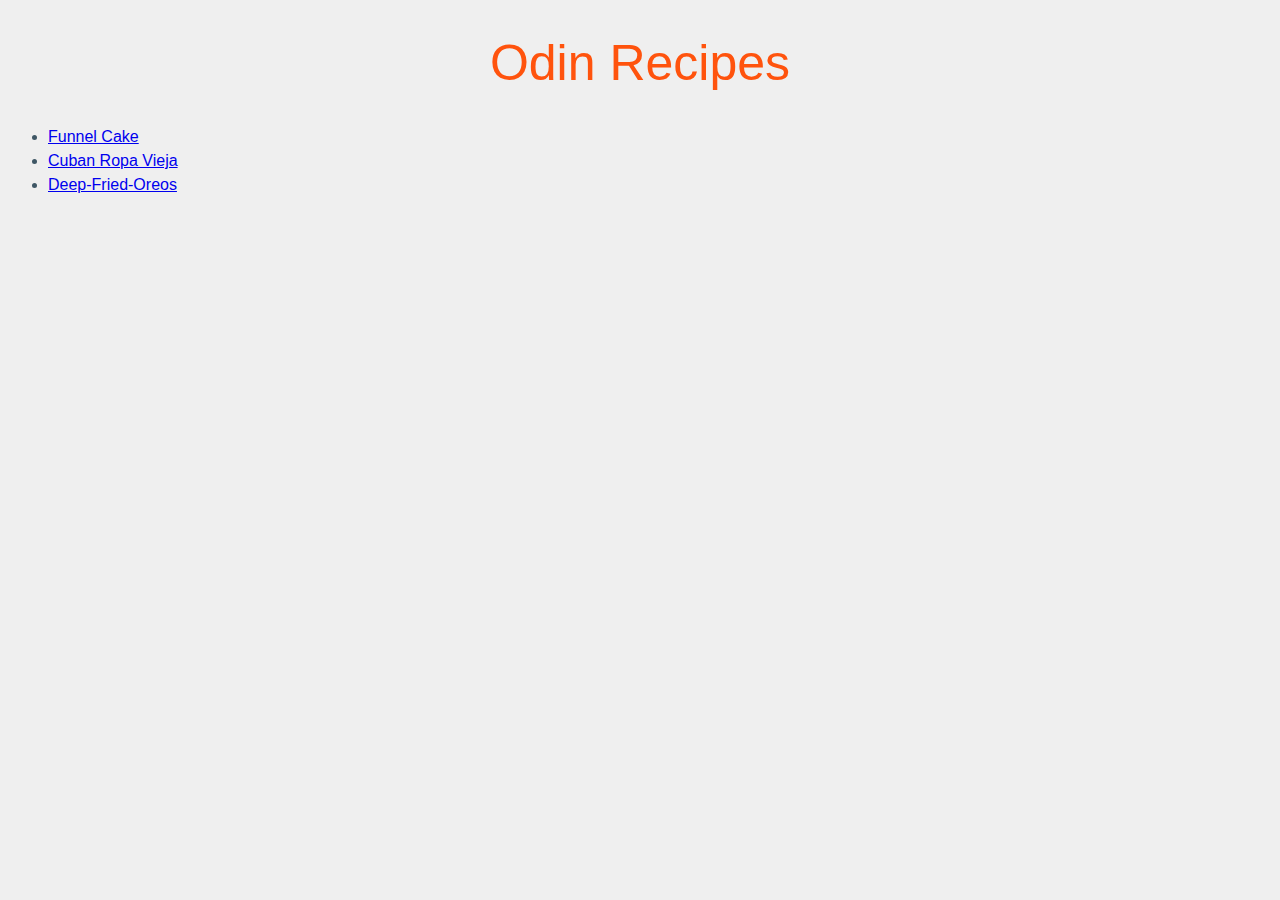
<file: index.html>
<!DOCTYPE html>
<html lang="en">
<head>
    <meta charset="UTF-8">
    
    <title>Odin Recipes</title>

    <link rel="stylesheet" href="style.css">
</head>
<body>
   <h1>Odin Recipes</h1> 

<ul class="text">
   <li><a href="recipes/Funnel-Cake.html" target="_blank" rel="noopener noreferrer">Funnel Cake</a></li>
   <li><a href="recipes/Cuban-Ropa-Vieja.html" target="_blank" rel="noopener noreferrer">Cuban Ropa Vieja</a></li>
   <li><a href="recipes/Deep-Fried-Oreos.html" target="_blank" rel="noopener noreferrer">Deep-Fried-Oreos</a></li>
</ul>

</body>
</html>
</file>
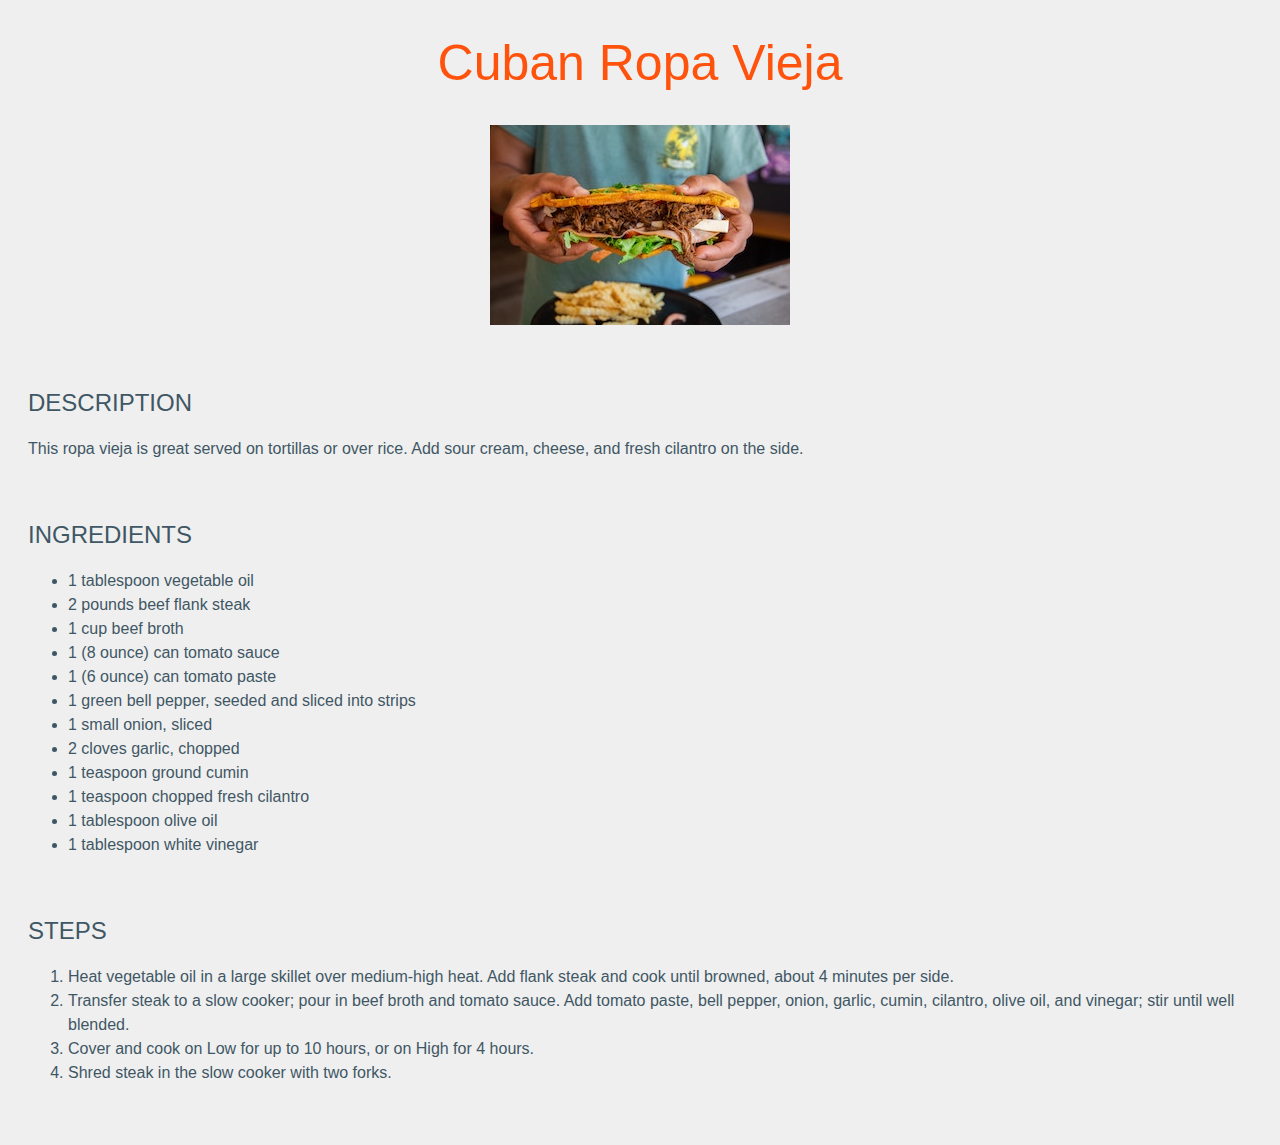
<file: recipes/Cuban-Ropa-Vieja.html>
<!DOCTYPE html>
<html lang="en">
<head>
    <meta charset="UTF-8">
    
    <title>Cuban Ropa Vieja</title>
    <link rel="stylesheet" href="../style.css">
</head>

<body>
    
    <h1>Cuban Ropa Vieja</h1> 

<div class="images">
    <img src="../images/ropa.jpg" alt="a Cuban-Ropa-Vieja">
</div>

<div class="tape">
    <h2>Description</h2>
         <p class="text">This ropa vieja is great served on tortillas or over rice. Add sour cream, cheese, and fresh cilantro on the side.</p>
</div>

<div class="tape">
    <h2>Ingredients</h2>
     <ul class="text">
        <li>1 tablespoon vegetable oil</li>
        <li>2 pounds beef flank steak</li>
        <li>1 cup beef broth</li>
        <li>1 (8 ounce) can tomato sauce</li>
        <li>1 (6 ounce) can tomato paste</li>
        <li>1 green bell pepper, seeded and sliced into strips</li>
        <li>1 small onion, sliced</li>
        <li>2 cloves garlic, chopped</li>
        <li>1 teaspoon ground cumin</li>
        <li>1 teaspoon chopped fresh cilantro</li>
        <li>1 tablespoon olive oil</li>
        <li>1 tablespoon white vinegar</li>
     </ul>
</div>

    <div class="tape"> 
        <h2>Steps</h2>
            <ol class="text">
             <li>Heat vegetable oil in a large skillet over medium-high heat. Add flank steak and cook until browned, about 4 minutes per side.</li>
            <li>Transfer steak to a slow cooker; pour in beef broth and tomato sauce. Add tomato paste, bell pepper, onion, garlic, cumin, cilantro, olive oil, and vinegar; stir until well blended.</li>
             <li>Cover and cook on Low for up to 10 hours, or on High for 4 hours.</li>
             <li>Shred steak in the slow cooker with two forks.</li>
            </ol>
     </div>

</body>
</html>
</file>
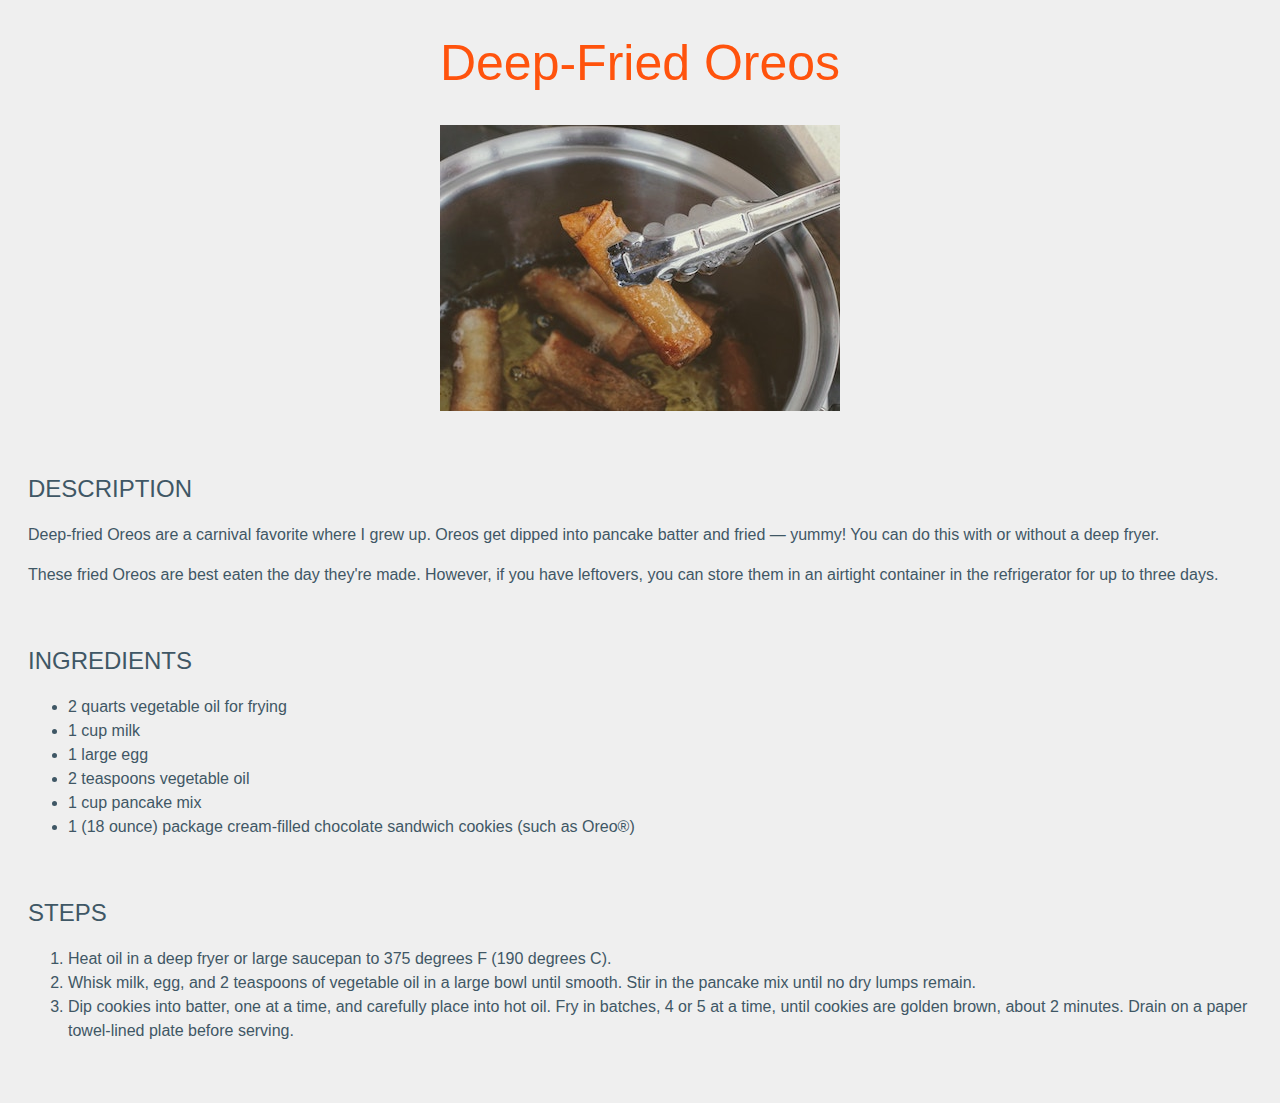
<file: recipes/Deep-Fried-Oreos.html>
<!DOCTYPE html>
<html lang="en">
<head>
    <meta charset="UTF-8">
    
    <title>Deep-Fried Oreos</title>
    <link rel="stylesheet" href="../style.css">
   
</head>

<body>
    
    <h1>Deep-Fried Oreos</h1> 

<div class="images">
    <img src="../images/Oreos.jpg" alt="a deep-fried oreos">
</div>

<div class="tape">
    <h2>Description</h2>
        <p class="text">Deep-fried Oreos are a carnival favorite where I grew up. Oreos get dipped into pancake batter and fried — yummy! You can do this with or without a deep fryer.</p>
        <p class="text">These fried Oreos are best eaten the day they're made. However, if you have leftovers, you can store them in an airtight container in the refrigerator for up to three days.</p>
</div>

<div class="tape">
    <h2>Ingredients</h2>
     <ul class="text">
        <li>2 quarts vegetable oil for frying</li>
        <li>1 cup milk</li>
        <li>1 large egg</li>
        <li>2 teaspoons vegetable oil</li>
        <li>1 cup pancake mix</li>
        <li>1 (18 ounce) package cream-filled chocolate sandwich cookies (such as Oreo®)</li>
     </ul>
</div>

<div class="tape">
    <h2>Steps</h2>
         <ol class="text">
             <li>Heat oil in a deep fryer or large saucepan to 375 degrees F (190 degrees C).</li>
             <li>Whisk milk, egg, and 2 teaspoons of vegetable oil in a large bowl until smooth. Stir in the pancake mix until no dry lumps remain.</li>
             <li>Dip cookies into batter, one at a time, and carefully place into hot oil. Fry in batches, 4 or 5 at a time, until cookies are golden brown, about 2 minutes. Drain on a paper towel-lined plate before serving.</li>
         </ol>
 </div>

</body>
</html>
</file>
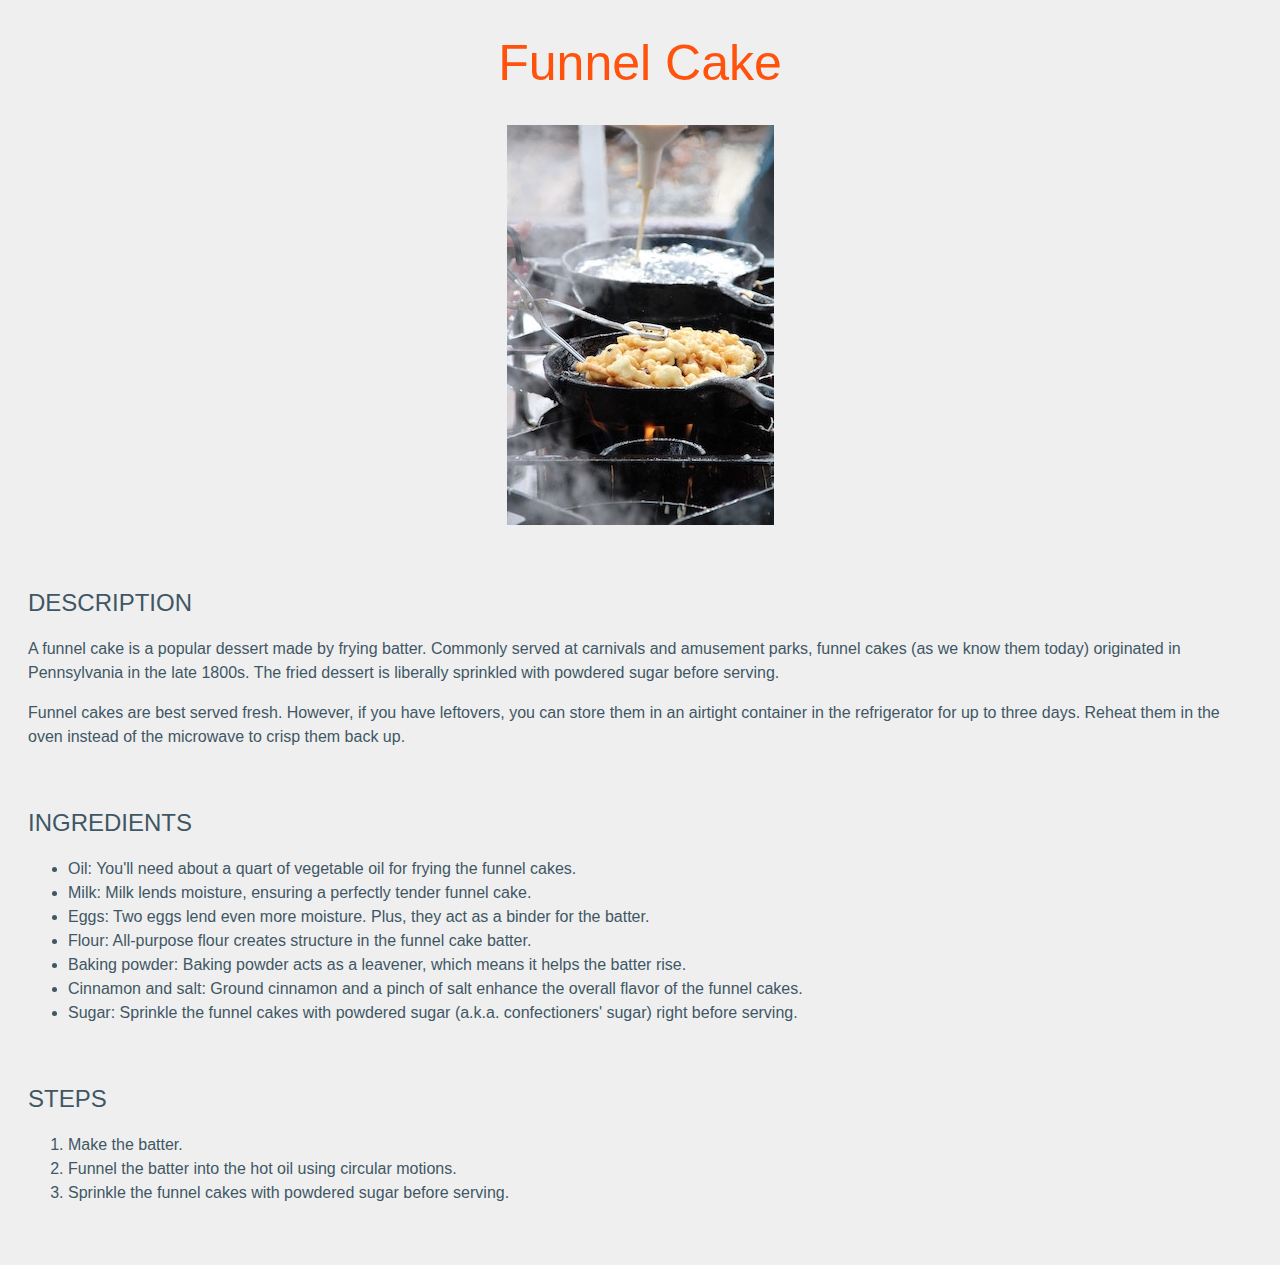
<file: recipes/Funnel-Cake.html>
<!DOCTYPE html>
<html lang="en">
<head>
    <meta charset="UTF-8">
    
    <title>Funnel Cake</title>
    <link rel="stylesheet" href="../style.css">
    
</head>

<body>
   
    <h1>Funnel Cake</h1> 

<div class="images">
    <img src="../images/funnelcake.jpg" alt="a funnel cake">
</div>
  
<div class="tape">
    <h2>Description</h2>
      <p class="text">A funnel cake is a popular dessert made by frying batter. Commonly served at carnivals and amusement parks, funnel cakes (as we know them today) originated in Pennsylvania in the late 1800s. The fried dessert is liberally sprinkled with powdered sugar before serving.</p>
      <p class="text">Funnel cakes are best served fresh. However, if you have leftovers, you can store them in an airtight container in the refrigerator for up to three days. Reheat them in the oven instead of the microwave to crisp them back up.</p>
 </div>

 <div class="tape">
    <h2>Ingredients</h2>
     <ul class="text">
        <li>Oil: You'll need about a quart of vegetable oil for frying the funnel cakes.</li>
        <li>Milk: Milk lends moisture, ensuring a perfectly tender funnel cake.</li>
        <li>Eggs: Two eggs lend even more moisture. Plus, they act as a binder for the batter.</li>
        <li>Flour: All-purpose flour creates structure in the funnel cake batter.</li>
        <li>Baking powder: Baking powder acts as a leavener, which means it helps the batter rise.</li>
        <li>Cinnamon and salt: Ground cinnamon and a pinch of salt enhance the overall flavor of the funnel cakes.</li>
        <li>Sugar: Sprinkle the funnel cakes with powdered sugar (a.k.a. confectioners' sugar) right before serving.</li>
     </ul>
</div>

<div class="tape">
    <h2>Steps</h2>
     <ol class="text">
        <li>Make the batter.</li>
        <li>Funnel the batter into the hot oil using circular motions.</li>
        <li>Sprinkle the funnel cakes with powdered sugar before serving.</li>
     </ol>
</div>

</body>
</html>
</file>
<file: style.css>
body {
    font-family: helvetica, arial, sans-serif;
    background-color: rgb(239, 239, 239);
}

h1 {
    color: rgb(255, 83, 13);
   
    text-align: center;

    font-size: 50px;
    font-weight: 400;
}

h2 {color: rgb(63, 87, 101);;
font-weight: 400;
text-transform: uppercase;
}


.text {
    color: rgb(63, 87, 101);
    line-height: 1.5;
}

.images {
    text-align: center;
    margin-bottom: 60px;
    margin-top: 0px;
}


.tape {

    margin: 60px 20px;
}
</file>
